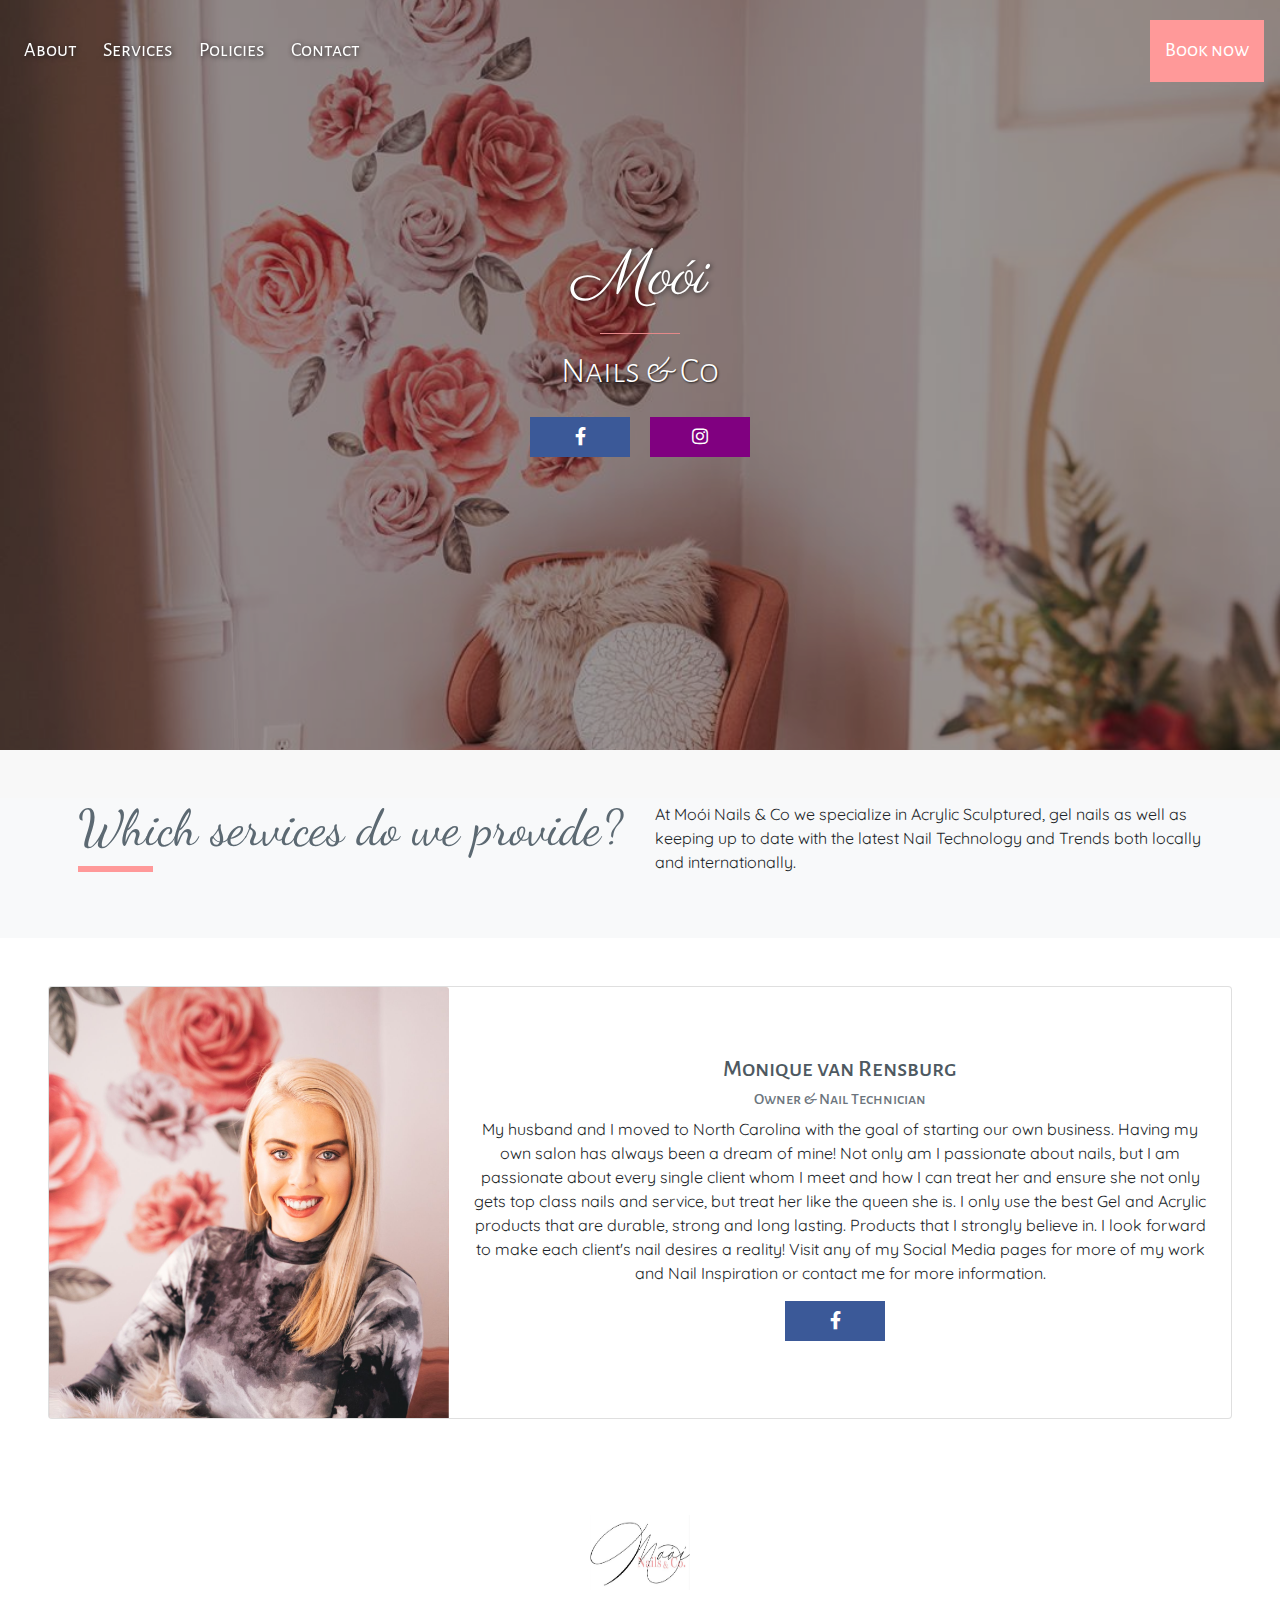
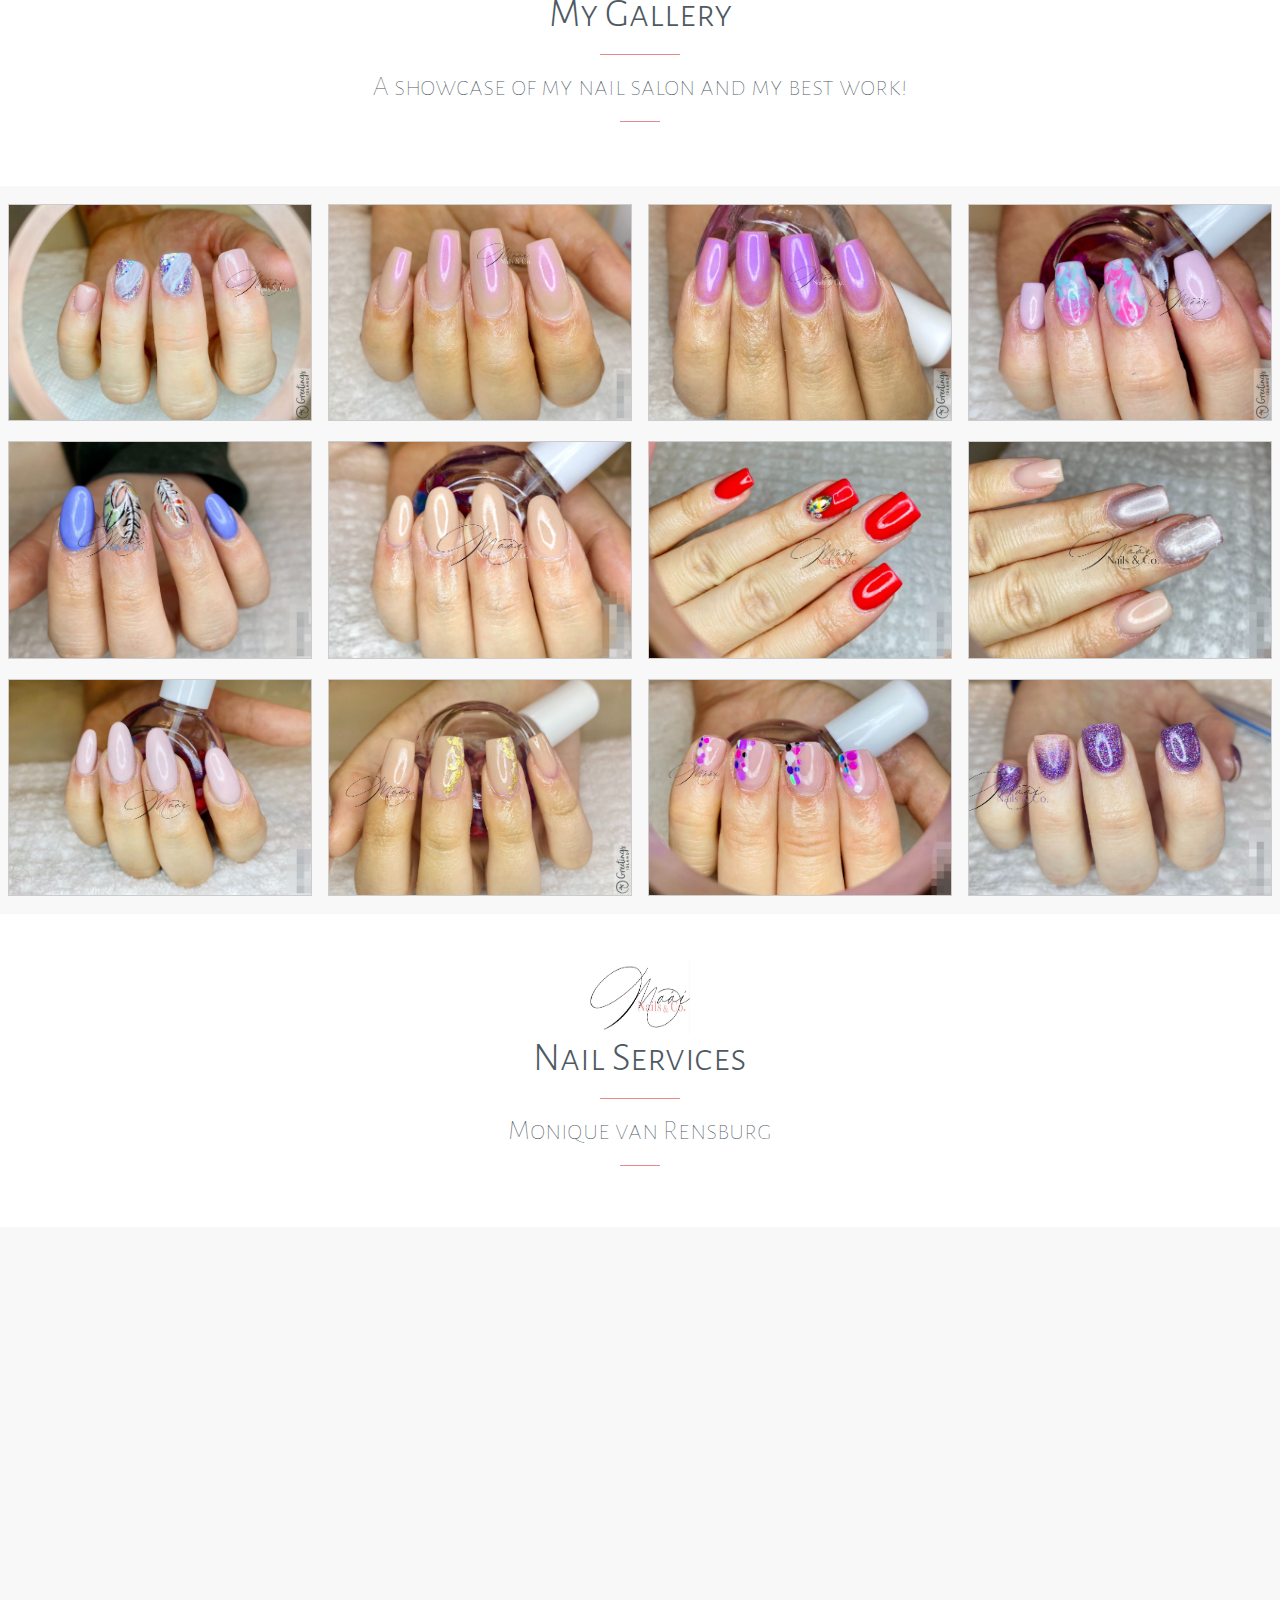
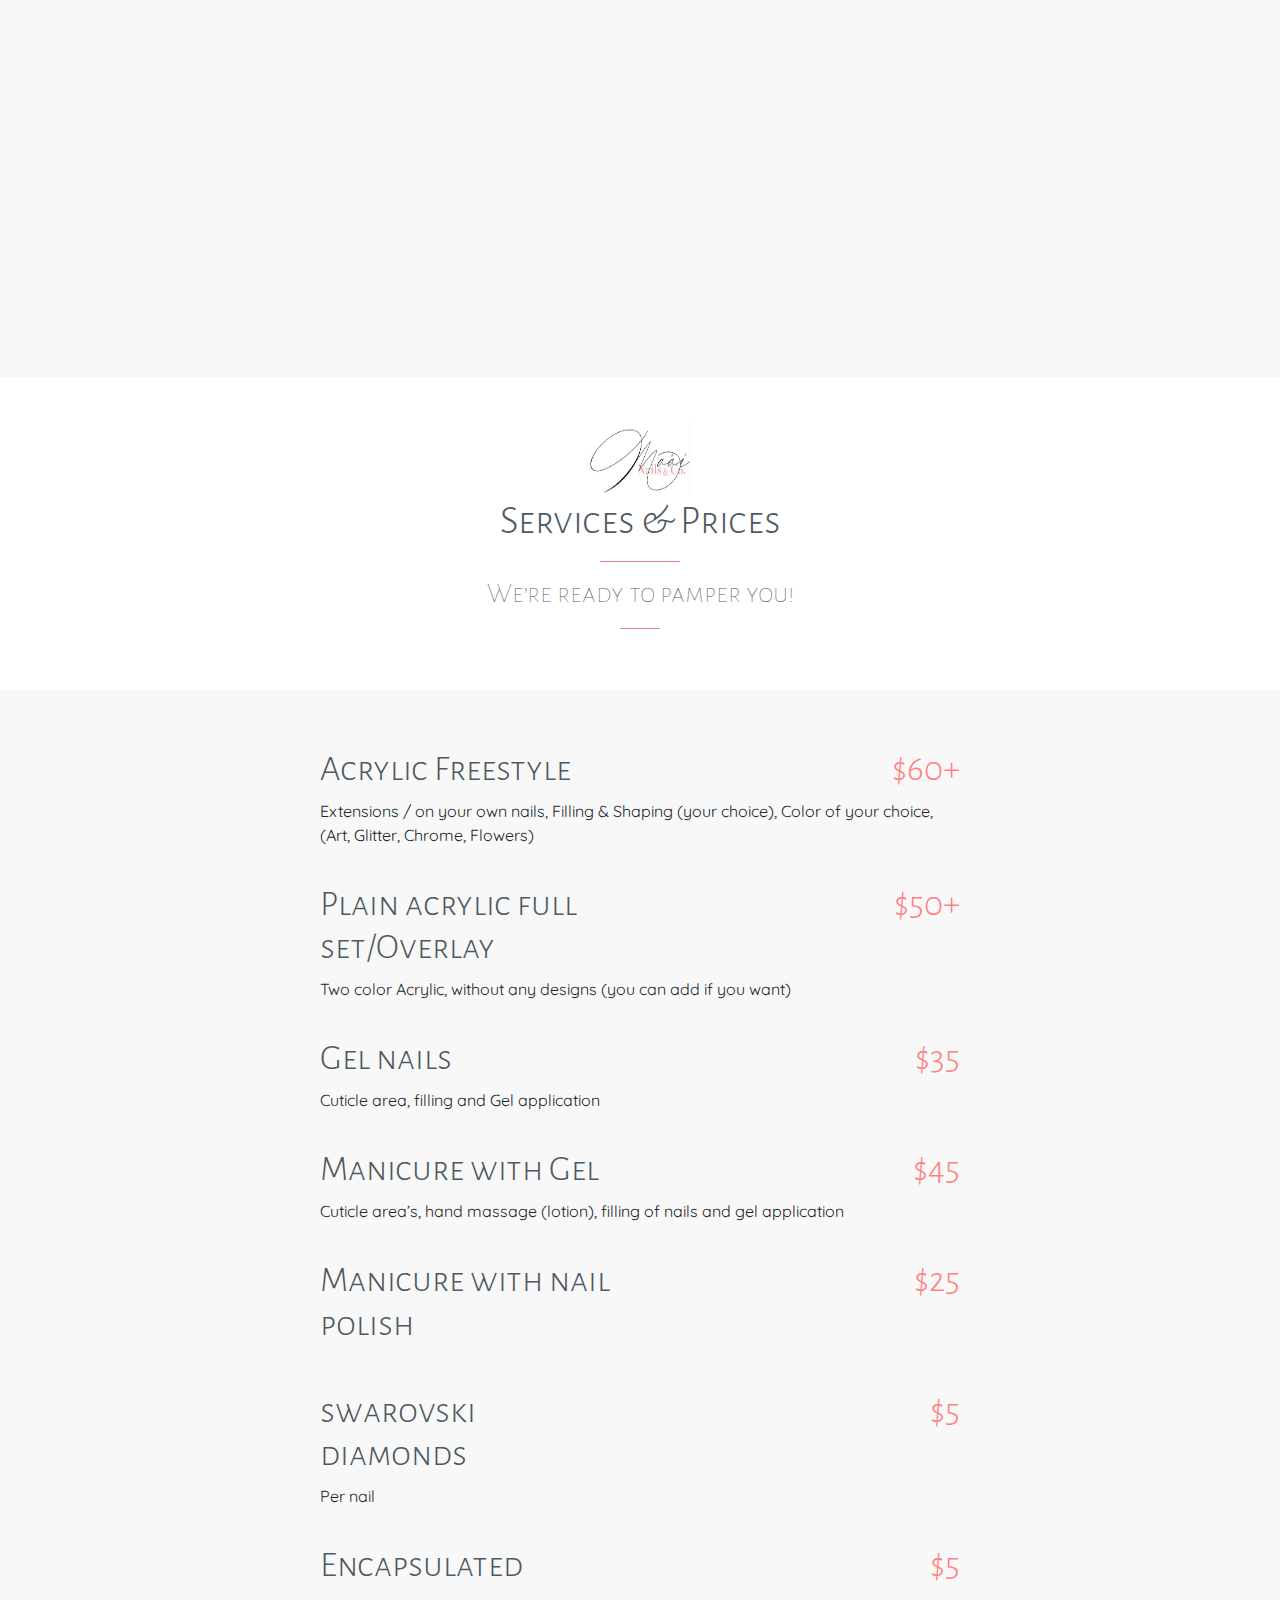
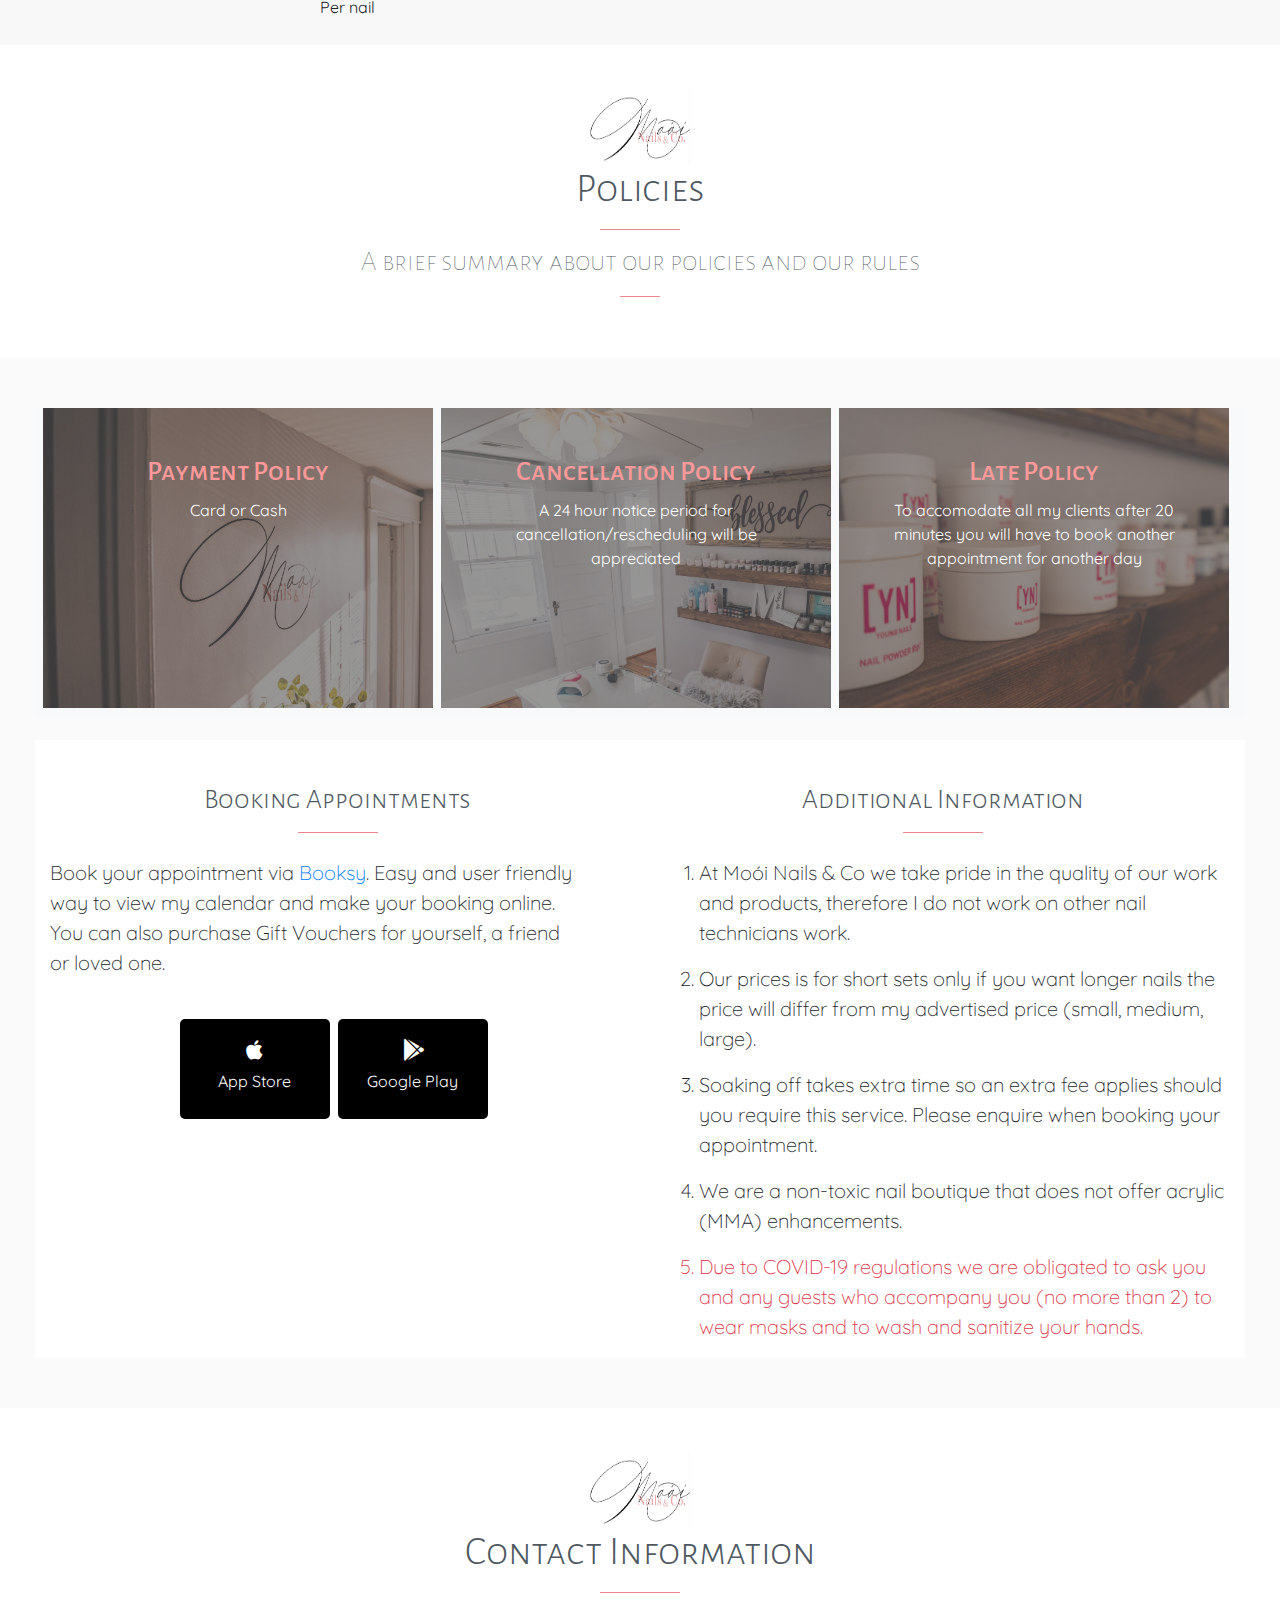
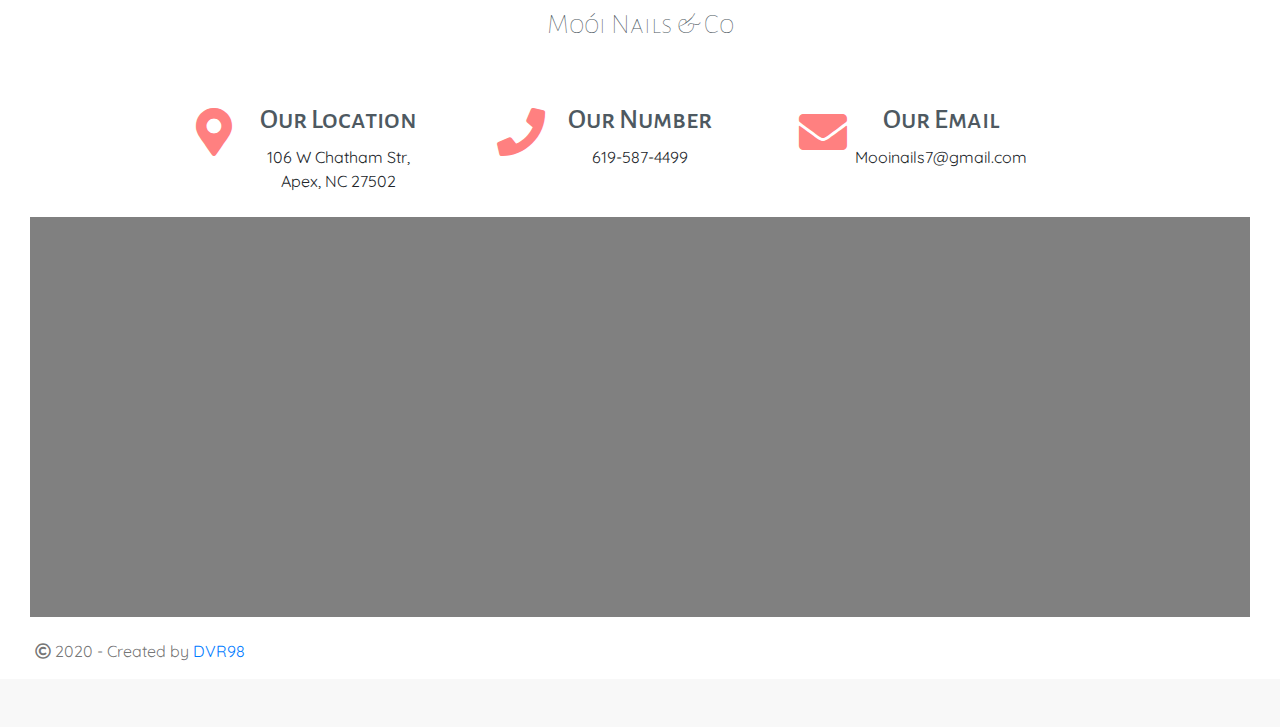
<file: index.html>
<!DOCTYPE html>

<html lang="en">
<head>
    <meta charset="UTF-8">
    <meta name="viewport" content="width=device-width, initial-scale=1.0">
    <title>Moói Nails & Co</title>

    <!-- Logo in tab -->
    <link rel="icon" href="Assets/Images/Logos/mooi_logo.jpg">

    <!-- JavaScript -->
        <!-- JS, Popper.js, and jQuery -->
        <script defer src="https://ajax.googleapis.com/ajax/libs/jquery/3.5.1/jquery.min.js"></script>
        <script defer src="https://cdn.jsdelivr.net/npm/popper.js@1.16.1/dist/umd/popper.min.js"></script>
        <script defer src="https://stackpath.bootstrapcdn.com/bootstrap/4.5.2/js/bootstrap.min.js"></script>
        <!-- shared.js -->
        <script defer src="Assets/JS/shared.js"></script>
        <script defer src="Assets/JS/index.js"></script>
        <script defer src="Assets/JS/util.js"></script>
        <script defer src="Assets/JS/breakpoints.min.js"></script>
        <script defer src="Assets/JS/jquery.scrollex.min.js"></script>

    <!-- Stylesheets -->
        <!-- Boostrap -->
        <link rel="stylesheet" href="https://stackpath.bootstrapcdn.com/bootstrap/4.5.2/css/bootstrap.min.css" integrity="sha384-JcKb8q3iqJ61gNV9KGb8thSsNjpSL0n8PARn9HuZOnIxN0hoP+VmmDGMN5t9UJ0Z" crossorigin="anonymous">
        <!-- shared.css-->
        <link rel="stylesheet" href="Assets/CSS/shared.css">
        <!-- index.css-->
        <link rel="stylesheet" href="Assets/CSS/index.css">
        <!-- nails_gallery.css-->
        <link rel="stylesheet" href="Assets/CSS/nails_gallery.css">
        <!-- Quicksand font -->
        <link href="https://fonts.googleapis.com/css?family=Quicksand:300,500" rel="stylesheet">
        <!-- Cursive fonts -->
        <link href="https://fonts.googleapis.com/css2?family=Dancing+Script:wght@400;500;600;700&display=swap" rel="stylesheet">        
        <link href="https://fonts.googleapis.com/css2?family=Parisienne&display=swap" rel="stylesheet">
        <!-- Alegreya Sans SC -->
        <link href="https://fonts.googleapis.com/css2?family=Alegreya+Sans+SC:ital,wght@0,100;0,300;0,400;0,500;0,700;1,100;1,300;1,400;1,500;1,700&display=swap" rel="stylesheet"> 
        
    <!-- Fontawesome icons -->
        <link rel="stylesheet" href="https://cdnjs.cloudflare.com/ajax/libs/font-awesome/5.14.0/css/all.min.css">
    </head>
<body>
    <!-- Nav -->
    <header id="navbar">
      <nav class="navbar navbar-expand-lg navbar-light bg-white bg-transparent" id="nav">
        
        <button class="navbar-toggler" type="button" data-toggle="collapse" data-target="#navbarSupportedContent" aria-controls="navbarSupportedContent" aria-expanded="false" aria-label="Toggle navigation">
          <span class="navbar-toggler-icon"></span>
        </button>

        <!-- Book button 1 -->
        <ul class="nav ml-auto">
          <li class="nav-item">
            <a class="book-now book_now1" href="https://booksy.com/en-us/478702_mooi-nails-co_nail-salon_27092_apex" target="_blank">Book now</a>
          </li>
        </ul>

        <!-- Nav items left -->
        <section class="collapse navbar-collapse" id="navbarSupportedContent">         
            <ul class="navbar-nav nav-leftside mr-auto">
              <li class="nav-item">
                <a class="nav-link" href="#about">About</a>
              </li>  
              <li class="nav-item">
                <a class="nav-link" href="#services">Services</a>
              </li>   
                <li class="nav-item">
                  <a class="nav-link" href="#policies">Policies</a>
                </li>  
                <li class="nav-item">
                    <a class="nav-link" href="#contact">Contact</a>
                </li>       
            </ul>

            <!-- Nav items right -->
            <ul class="navbar-nav ml-auto social-links d-flex flex-row justify-content-center">
              <li class="nav-item">
                <a class="book-now book_now2" href="https://booksy.com/en-us/478702_mooi-nails-co_nail-salon_27092_apex" target="_blank">Book now</a>
              </li>
            </ul>
        </section>
      </nav>
    </header>

    <!-- Introduction -->
    <section id="intro" class="introduction parallax" style="background-image: url('Assets/Images/Nuwe_fotos/1.jpg');">
        <article>
            <div id="introduction" class="text-center">
              <h1>Moói</h1>
              <hr class="hr1"/>
              <h3>Nails & Co</h3>
              <section class="appointments-social-links mt-4">
                <a href="https://www.facebook.com/mooinailsco" target="_blank">
                  <i class="fab fa-facebook-f"></i>
                </a>
                <a href="https://www.instagram.com/mooinailsco/" target="_blank">
                  <i class="fab fa-instagram"></i>
                </a>
              </section>   
              </div>           
        </article>
    </section>

    <!-- About -->
    <section id="about" class="about container-fluid bg-light" style="width:100%">

      <!-- About > Introduction -->
      <section class="about-introduction row m-5">
        <section class="col mb-1">
          <h1>Which services do we provide?</h1>
          <div></div>
        </section>
        <section class="col mt-1">
          <p>At Moói Nails & Co we specialize in Acrylic Sculptured, gel nails as well as keeping up to date with the latest Nail Technology and Trends both locally and internationally. </p>
        </section>
      </section>

      <!-- About > Owner -->
      <section id="about_container" class="row" style="background-color: white;">
        <section class="card text-center m-5">
          <section class="card-info">
            <section class="card-pfp text-center">
              <img class="card-img-top" src="Assets/Images/Nuwe_fotos/36.jpg" alt="Monique van Rensburg">      
            </section>
            <section class="card-desc d-flex flex-column justify-content-center align-self-center">
              <div class="card-body">
                <h4 class="card-title">Monique van Rensburg</h4>
                <h6 class="card-subtitle mb-2 text-muted">Owner & Nail Technician</h6>
                <div class="card-text">
                  <p>
                    My husband and I moved to North Carolina with the goal of starting our own business. Having my own salon has always been a dream of mine! Not only am I passionate about nails, but I am passionate about every single client whom I meet and how I can treat her and ensure she not only gets top class nails and service, but treat her like the queen she is.
                    I only use the best Gel and Acrylic products that are durable, strong and long lasting. Products that I strongly believe in. I look forward to make each client's nail desires a reality! 
                    Visit any of my Social Media pages for more of my work and Nail Inspiration or contact me for more information.
                  </p>             
                </div>
                <section class="appointments-social-links m-2">
                  <a href="https://www.facebook.com/monique.vantonder.77" target="_blank">
                    <i class="fab fa-facebook-f"></i>
                  </a>
                </section> 
              </div>
            </section>               
          </section>        
        </section>
      </section>
    </section>
    
      <!-- Gallery -->
     <article id="gallery" class="pt-5 pb-5 header" style="background-color: white;">
      <img src="Assets/Images/Logos/mooi_logo_2.jpg" height="75" width="100"/>
      <h1>My Gallery</h1>
      <hr class="hr1"/>
      <h3>A showcase of my nail salon and my best work!</h3>
      <hr class="hr3"/>
    </article>

  <section class="col pt-2 pb-2">
    <article class="row justify-content-center">
      <div class="responsive">
        <div class="gallery">
          <a target="_blank" href="Assets/Images/FeaturedDesigns/Freestyle10.jpeg">
            <img src="Assets/Images/FeaturedDesigns/Freestyle10.jpeg" alt="Moói Nails & Co" width="600" height="400">
          </a>
        </div>
      </div> 
      <div class="responsive">
        <div class="gallery">
          <a target="_blank" href="Assets/Images/FeaturedDesigns/Freestyle9.jpeg">
            <img src="Assets/Images/FeaturedDesigns/Freestyle9.jpeg" alt="Moói Nails & Co" width="600" height="400">
          </a>
        </div>
      </div> 
      <div class="responsive">
        <div class="gallery">
          <a target="_blank" href="Assets/Images/FeaturedDesigns/Freestyle8.jpeg">
            <img src="Assets/Images/FeaturedDesigns/Freestyle8.jpeg" alt="Moói Nails & Co" width="600" height="400">
          </a>
        </div>
      </div> 
      <div class="responsive">
        <div class="gallery">
          <a target="_blank" href="Assets/Images/FeaturedDesigns/Freestyle7.jpeg">
            <img src="Assets/Images/FeaturedDesigns/Freestyle7.jpeg" alt="Moói Nails & Co" width="600" height="400">
          </a>
        </div>
      </div>
      <div class="responsive">
        <div class="gallery">
          <a target="_blank" href="Assets/Images/FeaturedDesigns/Freestyle6.jpeg">
            <img src="Assets/Images/FeaturedDesigns/Freestyle6.jpeg" alt="Moói Nails & Co" width="600" height="400">
          </a>
        </div>
      </div>
      <div class="responsive">
        <div class="gallery">
          <a target="_blank" href="Assets/Images/FeaturedDesigns/Freestyle5.jpeg">
            <img src="Assets/Images/FeaturedDesigns/Freestyle5.jpeg" alt="Moói Nails & Co" width="600" height="400">
          </a>
        </div>
      </div>
      <div class="responsive">
        <div class="gallery">
          <a target="_blank" href="Assets/Images/FeaturedDesigns/freestyle4.jpeg">
            <img src="Assets/Images/FeaturedDesigns/freestyle4.jpeg" alt="Moói Nails & Co" width="600" height="400">
          </a>
        </div>
      </div>
      <div class="responsive">
        <div class="gallery">
          <a target="_blank" href="Assets/Images/FeaturedDesigns/freestyle3.jpeg">
            <img src="Assets/Images/FeaturedDesigns/freestyle3.jpeg" alt="Moói Nails & Co" width="600" height="400">
          </a>
        </div>
      </div>
      <div class="responsive">
        <div class="gallery">
          <a target="_blank" href="Assets/Images/FeaturedDesigns/Freestyle2.jpeg">
            <img src="Assets/Images/FeaturedDesigns/Freestyle2.jpeg" alt="Moói Nails & Co" width="600" height="400">
          </a>
        </div>
      </div>
      <div class="responsive">
        <div class="gallery">
          <a target="_blank" href="Assets/Images/FeaturedDesigns/Freestyle11.jpeg">
            <img src="Assets/Images/FeaturedDesigns/Freestyle11.jpeg" alt="Moói Nails & Co" width="600" height="400">
          </a>
        </div>
      </div>
      <div class="responsive">
        <div class="gallery">
          <a target="_blank" href="Assets/Images/FeaturedDesigns/Freestyle12.jpeg">
            <img src="Assets/Images/FeaturedDesigns/Freestyle12.jpeg" alt="Moói Nails & Co" width="600" height="400">
          </a>
        </div>
      </div>
      <div class="responsive">
        <div class="gallery">
          <a target="_blank" href="Assets/Images/FeaturedDesigns/Freestyle14.jpeg">
            <img src="Assets/Images/FeaturedDesigns/Freestyle14.jpeg" alt="Moói Nails & Co" width="600" height="400">
          </a>
        </div>
      </div>
      
      <div class="clearfix"></div>
    </article>
  </section>

    </section>
    

    <!-- Services -->
    <section id="services" class="header">
      <img src="Assets/Images/Logos/mooi_logo_2.jpg" height="75" width="100"/>
      <h1>Nail Services</h1>
      <hr class="hr1"/>
      <h3>Monique van Rensburg</h3>
      <hr class="hr3"/>
    </section>

    <section class="services-background-images parallax nail-service-background">
    </section>

    <section class="services pb-5 pt-0">
      <section id="services" class="header mb-5">
        <img src="Assets/Images/Logos/mooi_logo_2.jpg" height="75" width="100"/>
        <h1>Services & Prices</h1>
        <hr class="hr1"/>
        <h3>We’re ready to pamper you! </h3>
        <hr class="hr3"/>
      </section>
      <section>
        <article class="services-container">
          <section class="row">
            <article class="col"><h2>Acrylic Freestyle</h2></article>
            <article class="col"><h2 class="text-right price">$60+</h2></article>
          </section>           
          <p>Extensions / on your own nails, Filling & Shaping (your choice), Color of your choice, (Art, Glitter, Chrome, Flowers) </p>          
        </article>
        <article class="services-container">
          <section class="row">
            <article class="col"><h2>Plain acrylic full set/Overlay</h2></article>
            <article class="col"><h2 class="text-right price">$50+</h2></article>
          </section>
          <p>Two color Acrylic, without any designs (you can add if you want)</p>
        </article>
        <article class="services-container">
          <section class="row">
            <article class="col"><h2>Gel nails</h2></article>
            <article class="col"><h2 class="text-right price">$35</h2></article>
          </section>
          <p>Cuticle area, filling and Gel application</p>
        </article>
        <article class="services-container">
          <section class="row">
            <article class="col"><h2>Manicure with Gel</h2></article>
            <article class="col"><h2 class="text-right price">$45</h2></article>
          </section>
          <p>Cuticle area’s, hand massage (lotion), filling of nails and gel application</p>
        </article>
        <article class="services-container">
          <section class="row">
            <article class="col"><h2>Manicure with nail polish</h2></article>
            <article class="col"><h2 class="text-right price">$25</h2></article>
          </section>
          <p></p>
        </article>
        <article class="services-container">
          <section class="row">
            <article class="col"><h2>swarovski diamonds </h2></article>
            <article class="col"><h2 class="text-right price">$5</h2></article>
          </section>
          <p>Per nail</p>
        </article>
        <article class="services-container">
          <section class="row">
            <article class="col"><h2>Encapsulated</h2></article>
            <article class="col"><h2 class="text-right price">$5</h2></article>
          </section>
          <p>Per nail</p>
        </article>
      </section>

      <!-- Policies -->
    <section id="policies" class="header">
      <img src="Assets/Images/Logos/mooi_logo_2.jpg" height="75" width="100"/>
      <h1>Policies</h1>
      <hr class="hr1"/>
      <h3>A brief summary about our policies and our rules</h3>
      <hr class="hr3"/>
    </section>

    <section class="policies">     
      <section class="policies-items row bg-light mb-4">
        <article class="mb-2 mr-2" style="background-image: url(Assets/Images/Nuwe_fotos/12.jpg);">
          <article class="align-middle">
            <section class="p-5"> 
             <h3>Payment Policy </h3>
             <p>Card or Cash </p>
            </section>
          </article>
        </article>
        <article class="mb-2 mr-2" style="background-image: url(Assets/Images/Nuwe_fotos/14.jpg);">
         <article class="align-middle">
            <section class="p-5">
             <h3>Cancellation Policy</h3>
             <p>A 24 hour notice period for cancellation/rescheduling will be appreciated</p>
            </section>
          </article>
        </article>
        <article class="mb-2 mr-2" style="background-image: url(Assets/Images/Nuwe_fotos/17.jpg);">
          <article class="align-middle">
            <section class="p-5">
              <h3>Late Policy</h3>
              <p>To accomodate all my clients after 20 minutes you will have to book another appointment for another day</p>
             </section>
           </article>
         </article>
      </section>

      <section class="row bg-white mt-4">
      <!-- Booking Appointments -->
        <section class="col">
          <section class="sub-header">
            <h3 class="pt-4 pb-4 text-center font-weight-light">
              Booking Appointments
            </h3>
            <hr class="hr1" />       
          </section>         
          <div class="appointments-container">
            <div class="mr-5">
              <p class="lead">Book your appointment via <a href="https://booksy.com/en-us/" target="_blank"> Booksy</a>. Easy and user friendly way to view my calendar and make your booking online. You can also purchase Gift Vouchers for yourself, a friend or loved one.</p>
            </div>
            <div class="row justify-content-center">
              <a class="col download-button mr-2 text-center align-middle" href="https://apps.apple.com/us/app/booksy-book-your-appointment/id723961236" target="_blank">
                <i class="fab fa-apple"></i>
                <p class="download-button-text">App Store</p>
              </a>            
              <a class="col download-button mr-2 text-center align-middle" href="https://play.google.com/store/apps/details?id=net.booksy.customer" target="_blank">
                <i class="fab fa-google-play"></i>
                <p class="download-button-text">Google Play</p> 
              </a>
            </div>
          </div>       
        </section>     

          <!-- Additional information -->        
          <section class="col additional-info">
            <section class="sub-header">
              <h3 class="pt-4 pb-4 text-center font-weight-light">
                Additional Information
              </h3>
              <hr class="hr1" />
            </section>            
            <section class="pl-1 lead">
              <ol>
                <li>
                  <p> At Moói Nails & Co we take pride in the quality of our work and products, therefore I do not work on other nail technicians work.</p> 
                </li>
                <li>
                  <p> Our prices is for short sets only if you want longer nails the price will differ from my advertised price (small, medium, large).</p>
                </li>
                <li>
                  <p>
                    Soaking off takes extra time so an extra fee applies should you require this service. Please enquire when booking your appointment.
                  </p>
                </li>
                <li>
                  <p>
                    We are a non-toxic nail boutique that does not offer acrylic (MMA) enhancements.
                  </p>
                </li>
                <li class="text-danger">
                  <p class="text-danger">
                    Due to COVID-19 regulations we are obligated to ask you and any guests who accompany you (no more than 2) to wear masks and to wash and sanitize your hands.
                  </p>
                </li>
              </ol>          
            </section>
        </section> 
      </section>
    </section>

    <!-- Contact -->
      <section class="header">
        <img src="Assets/Images/Logos/mooi_logo_2.jpg" height="75" width="100"/>
        <h1>Contact Information</h1>
        <hr class="hr1"/>
        <h3>Moói Nails & Co</h3>
      </section>

      <!-- Footer -->
      <footer class="footer container-fluid" id="contact" style="background-color: white;">
        <section class="">
          <section class="row pb-2">
            <section class="container-fluid">
              <article class="col mb-2 contact-info">
                <section class="container-fluid d-flex justify-content-center">
                  <section class="row text-center">
                    <section class="col p-2">
                      <section class="row">
                        <article class="col-sm-2">
                          <article class="contact-icon">
                            <i class="fas fa-map-marker-alt fa-3x pt-1 pb-3"></i>
                          </article>                   
                        </article>
                        <article class="col-sm-8 text-center">
                          <h3>Our Location</h3>
                          106 W Chatham Str, Apex, NC 27502
                        </article>
                      </section>                                    
                  </section>
                  <section class="col p-2">
                      <section class="row">
                      <article class="col-sm-2">
                        <article class="contact-icon">
                          <i class="fas fa-phone fa-3x pt-1 pb-3"></i>
                        </article>                   
                      </article>
                      <article class="col-sm-8 text-center">
                        <h3>Our Number</h3>
                        619-587-4499
                      </article>
                      </section>                                  
                  </section>
                  <section class="col p-2">
                      <section class="row">
                      <article class="col-sm-2">
                        <article class="contact-icon">
                          <i class="fas fa-envelope fa-3x pt-1 pb-3"></i>
                        </article>                   
                      </article>
                      <article class="col-sm-8 text-center">
                        <h3>Our Email</h3>
                        Mooinails7@gmail.com
                      </article> 
                    </section>                                     
                </section>                
              </section>
                </section>
            </article>
          </section>             
          </section>
        </section>
        <section class="col pb-3">
          <iframe class="map" src="https://www.google.com/maps/embed?pb=!1m18!1m12!1m3!1d3238.7948949763077!2d-78.8544413847398!3d35.7312624801827!2m3!1f0!2f0!3f0!3m2!1i1024!2i768!4f13.1!3m3!1m2!1s0x89ac92baf828d385%3A0x5854f04acd57a30b!2s106%20W%20Chatham%20St%2C%20Apex%2C%20NC%2027502!5e0!3m2!1sen!2sus!4v1603476920346!5m2!1sen!2sus" frameborder="0" style="border:0;" allowfullscreen="" aria-hidden="false" tabindex="0">Location is not supported for this device</iframe>
        </section>
        <section class="credits pb-3">
          <article>
            <i class="far fa-copyright pr-1"></i>2020 - Created by <a href="https://github.com/DVR98" target="_blank">DVR98</a>
          </article>
        </section>      
      </footer> 
  </body>
</html>
</file>
<file: Assets/CSS/shared.css>
* {
  font-family: 'Quicksand', sans-serif;
  word-break: normal;
  word-wrap: break-word;
  transition: 0.3s;
}

html {
  scroll-behavior: smooth;
}

body{
  background-color: rgb(248, 248, 248);
}

h1, h2, h3, h4, h5, h6 {
  font-family: 'Alegreya Sans SC', sans-serif;
  color: #4e5961;
}

/* Book now buttons */
.book-now {
  color: white !important;
  background-color: #ff9999;
  text-shadow: none !important;
  padding: 15px 15px 15px 15px;
  transition: 0.5s;
}

@media screen and (min-width: 992px){
  .book-now:hover {
    opacity: 0.9;
  }
}

.book_now1 {
  display: none;
}

.book_now2 {
  display: block;
}

@media screen and (max-width: 992px){
  .book_now1 {
    display: block;
  }

  .book_now2 {
    display: none;
  }
}

/* custom hr classes */

hr {
  background-color: #ff9999;
}

.hr1 {
  width: 80px;
}

.hr2 {
  width: 60px;
}

.hr3 {
  width: 40px;
}

.navbar-collapse {
  transition: 0.3s;
}

.navbar-toggler {
  border: none;
  transition: 0.2s;
}

.parallax {
  /* Full height */
  /* height: 100%;  */

  /* Create the parallax scrolling effect */
  height: 750px;
  background-attachment: fixed;
  background-position: right center;
  background-repeat: no-repeat;
  background-size: cover;
}

@media screen and (min-width: 300px) {
  .parallax {
      background-attachment: scroll;
  }
}

@media screen and (min-width: 750px) {
  .parallax {
      background-attachment: fixed;
  }
}

/* navbar dropdown animation */
@media (min-width: 992px) {
    .animate {
      animation-duration: 0.3s;
      -webkit-animation-duration: 0.3s;
      animation-fill-mode: both;
      -webkit-animation-fill-mode: both;
    }
  }
  
  @keyframes slideIn {
    0% {
      transform: translateY(-1rem);
      opacity: 0;
    }
    100% {
      transform:translateY(-0rem);
      opacity: 1;
    }
    0% {
      transform: translateY(-1rem);
      opacity: 0;
    }
  }
  
  @-webkit-keyframes slideIn {
    0% {
      -webkit-transform: transform;
      -webkit-opacity: 0;
    }
    100% {
      -webkit-transform: translateY(0);
      -webkit-opacity: 1;
    }
    0% {
      -webkit-transform: translateY(-1rem);
      -webkit-opacity: 0;
    }
  }
  
  .slideIn {
    -webkit-animation-name: slideIn;
    animation-name: slideIn;
  }

/* navbar */
#navbar {
  position: fixed;
  top: 0;
  z-index: 99;
  display: block;
  width: 100%;
  transition: top 0.4s;
}

.navbar ul {
  list-style: none;
}

#nav {
  transition-duration: 0.3s;
}

.text-white {
  color: white;
  text-shadow: 1px 1px 5px #202020;
}

#nav li a {
  font-family: 'Alegreya Sans SC', sans-serif;
  font-weight: 400;
  font-size: 20px;
  border-bottom: 2px solid transparent;
  transition: 0.2s;
  color: #4e5961;
}

.navbar-brand img {
  height: 75px;
  width: auto;
}

/* Hover effects only apply to devices with bigger screens like laptops, pc's */
@media screen and (min-width: 992px){
  .navbar-nav a, a:hover {
    color: #000;
    text-decoration: none;
  }

  .navbar-nav li {
  display: inline-block;
  position: relative;
  padding-bottom: 3px;
  margin-right: 10px;
  }
  .navbar-nav li:last-child {
    margin-right: 0;
  }

  .navbar-nav li:after {
    content: '';
    display: block;
    margin: auto;
    height: 3px;
    width: 0px;
    background: transparent;
    transition: width .5s ease, background-color .5s ease;
  }

  .nav-leftside li:hover:after {
    width: 100%;
    background: #ff9999;
  }
}

#brand img {
  cursor: pointer;
}

@media screen and (max-width: 992px){
  #nav {
    background-color: white !important;
  }

  #nav li {
    text-align: center;
  }

  .nav-leftside li a:hover {
    color: #ff9999;
  }
}

/* Service background images */
@media screen and (min-width: 200px) {
  .nail-service-background {
    background-image: url("../Images/Nuwe_fotos/20.jpg")
  }

  .massage-service-background {
    background-image: url("../Images/Nuwe_fotos/28.jpg");
  }
}

@media screen and (min-width: 800px) {
  .nail-service-background {
    background-image: url("../Images/Nuwe_fotos/8.jpg");
  }

  .massage-service-background {
    background-image: url("../Images/Nuwe_fotos/27.jpg");
  }
}
</file>
<file: Assets/CSS/index.css>
/* Headers */
.header {
  padding: 45px;
  background-color: white;
  text-align: center;
}

.sub-header {
  padding: 20px;
  background-color: white;
  text-align: center;
}

.sub-header h1,h2,h3,h4,h5,h6 {
  color: #4e5961;
}

.sub-header hr {
  margin-top: -17.5px !important;
  margin-bottom: 5px !important;
}

.header h1, .sub-header h1 {
  font-weight: 300;
}

.header h3, .sub-header h3 {
  font-weight: 100;
}

/* Section */ 
.section-footer {
  height: 250px;
  width: 100%;
  background-color: white;
}

.section-header {
  padding-bottom: 50px;
  padding-top: 50px;
  width: 100%;
  background-color: white;
}

/* Social links */
.appointments-social-links .fa-facebook-f {
  border-radius: 0%;
  width: 100px;
  margin-right: 10px;
}

.appointments-social-links .fa-instagram {
  border-radius: 0%;
  width: 100px;
  margin-left: 10px;
}

.fab {
  padding: 10px;
  font-size: 18px;
  width: 40px;
  height: 40px;
  text-align: center;
  text-decoration: none;
}

.fab:hover {
  opacity: 0.7;
}

/* Facebook */
.fa-facebook-f {
  background: #3B5998;
  color: white;
  border-radius: 50px;
}

/* Instagram */
.fa-instagram {
  background: purple;
  color: white;
  border-radius: 50px;
}

.nav-social-link {
  line-height: 63px;
}

/* Download buttons */

.download-button {
  margin-top: 25px;
  background-color: black;
  padding: 10px 10px 10px 10px;
  color: white;
  height: auto;
  width: auto;
  max-width: 150px;
  max-height: 100px;
  border-radius: 5px;
}

.download-button:hover {
  color: rgb(200, 200, 200);
  text-decoration: none;
}

.download-button p {
  position: relative;
  /* top: 8px; */
}

.download-button i {
  position: relative;
  font-size: 22px;
  /* top: 3px; */
}

/* @media screen and (min-width: 300px) {
  .download-button:first-child p {
    top: 18px;
  }

  .download-button:first-child i {
    position: relative;
    top: 9px;
  }

  .download-button:last-child i {
    top: 9px;
  }
}

@media screen and (min-width: 400px) {
  .download-button:first-child p {
    top: 8px;
  }

  .download-button:last-child i {
    position: relative;
    top: -2px;
  }

  .download-button:first-child i {
    position: relative;
    top: -3px;
  }
} */

/* Introduction */
.navbar {
  padding-top: 20px !important;
  padding-bottom: 20px !important;
}

.introduction {
    background-color: rgb(242, 242, 242);
    height: 750px;
    width: 100%;
    overflow: hidden;
}

.introduction article{
    height: 100%;
    width: 100%;
    padding-top: 240px;
    background-color: rgba(0, 0, 0, 0.4);
}

.introduction span {
    color: #ff9999;
    font-size: 72px;
}

#introduction {
    width: 450px;
    transition-delay: 0.5s;
    transition-duration: 1s;
    opacity: 0;
}

.introduction h1 {
    font-family: 'Parisienne', cursive;
    font-size: 64px;
    font-weight: 100;
    color: white;
    text-shadow: 1px 1px 5px #202020;
}

.introduction h3 {
    font-size: 36px;
    font-weight: 300;
    color: white;
    text-shadow: 1px 1px 2px #202020;
}

.introduction p {
    color: white;
    font-weight: 300;
    margin-left: 20px;
}

.introduction article {
  display: flex;
  justify-content: center;
}

@media screen and (max-width: 992px){
    .introduction article {
        padding-left: 5px;
        padding-right: 5px;
    }

    .navbar-nav .mr-auto {
      margin-bottom: 50px;
    }

    #introduction {
        width: 96%;
        padding-left: 5px;
        padding-right: 5px;
        margin-left: 5px;
        margin-right: 5px;
    }

    .fa-facebook-f {
      border-radius: 0%;
      width: 100px;
    }
  
    .fa-instagram {
      border-radius: 0%;
      width: 100px;
    }
}

/* About */

.about-introduction section {
  min-width: 250px;
}

.about-introduction h1 {
  color: #5c6972 !important;
  font-weight: 300;
}

.about-introduction div {
  width: 75px;
  height: 6px;
  background-color: #ff9999;
}

.about article {
  text-align: center;
  padding-top: 50px;
}

.about section h1 {
  color: #ff9999;
  font-family: 'Dancing Script', cursive;
}

.about section h1 {
  color: #ff9999;
  font-family: 'Dancing Script', cursive;
  font-size: 50px;
}

.about section h5 {
  font-size: 25px;
  font-weight: 300;
}

#about_image img {
  position: relative; 
  height: 360px; 
  width: 360px; 
  background-color: grey;
}

#about_description {
  padding: 20px 20px 20px 20px;
}

.about-social-link .fab {
  padding: 20px;
  font-size: 32px;
  width: 75px;
  height: 75px;
  text-align: center;
  text-decoration: none;
  position: absolute;
  margin-left: 20%;
  margin-top: -20%;
}


@media screen and (min-width: 300px)
  {
    #about_image img {
      position: relative;
      height: 100%;
      width: 100%;
    }

    #about_description section:first-child {
      text-align: center;
    }

    #about_description {
      background-color: white;
    }

    .about-social-link .fab {
      width: 100px;
      margin-left: 18%;
      margin-top: -20%;
    }   

    .our-team-first {
      display: block;
    }

    .our-team-last {
      display: none;
    }
  }

@media screen and (min-width: 360px)
  {
    #about_image img {
      position: relative;
      height: 100%;
      width: 100%;
    }

    #about_description section:first-child {
      text-align: center;
    }

    #about_description {
      background-color: white;
    }

    .about-social-link .fab {
      margin-left: 18%;
      margin-top: -20%;
    }  
  }

  @media screen and (min-width: 370px)
  {
    .about-social-link .fab {
      margin-left: 19%;
      margin-top: -20%;
    }  
  }

  @media screen and (min-width: 410px)
  {
    .about-social-link .fab {
      margin-left: 22.3%;
      margin-top: -18%; 
    }  
  }

  @media screen and (min-width: 480px)
  {
    #about_image img {
      position: relative;
      height: 100%;
      width: 100%;
    }

    #about_description section:first-child {
      text-align: center;
    }

    #about_description {
      background-color: white;
    }
  }

  @media screen and (min-width: 650px){
    .our-team-first {
      display: none;
    }

    .our-team-last {
      display: block;
    }
  }

  @media screen and (min-width: 748px)
  {
    #about_description section:first-child {
      text-align: left;
    }

    #about_description {
      background-color: rgba(255, 255, 255, 0) !important;
      margin-top: 50px;
    }

    #about_background {
      margin-top: 20px;
    }

    #about_image img {
      height: 280px !important; 
      width: 400px !important; 
      clip-path: circle(140px at center);
    }

    .about-social-link .fab {
      margin-left: -100px;
      margin-top: -20%;
    }  
  }

  @media screen and (min-width: 1023px)
  {
    .card-info {
      display: flex;
      flex-direction: row;
    }

    .card-pfp {
      min-width: 400px;
    }

    #about_image img {
      height: 320px !important; 
      width: 450px !important; 
      clip-path: circle(150px at center);
    }

    .about-social-link .fab {
      width: 75px;
    }

    #about_background {
      margin-top: 20px;
    }

    #about_description {
      background-color: rgba(255, 255, 255, 0) !important;
      margin-top: 50px;
    }

    .about-social-link .fab {
      margin-left: 20%;
      margin-top: -20%;
    }
  }

  @media screen and (min-width: 1280px)
  {
    #about_image img {
      height: 400px !important; 
      width: 540px !important; 
      clip-path: circle(200px at center);
    }

    #about_background {
      margin-top: 20px;
    }

    #about_description {
      background-color: rgba(255, 255, 255, 0) !important;
      margin-top: 50px;
    }
  }

  @media screen and (min-width: 1440px)
  {
    .about-social-link .fab {
      margin-left: 15%;
      margin-top: -16%;
    }
  }

/* Gallery */
.nails-gallery {
  min-height: 450px;
  min-width: 290px;
  padding: 0 !important;
  background-image: url("../Images/FeaturedDesigns/Freestyle1.jpeg");
  background-position: left center;
  background-repeat: no-repeat;
  background-size: cover;
  cursor: pointer;
}

.nails-gallery > article 
{
  opacity: 0;
}

.nails-gallery:hover > article
{
  opacity: 1;
}

/* Policies */

  .policies {
    padding: 50px;
    background-color: rgb(250, 250, 250);
  }

  .policies .header h3{
    color: #4e5961;
  }

  .policies-items h3 {
    color: #ff9999;
  }

  .policies h2 i {
    color: #ff9999;
  }

  .policies-items{
    justify-content: center;
  }

  .policies-items article {
    text-align: center;
    width: 400px;
    height: 300px;
    background-size: cover;
  }

  .policies-items article section{
    background-color: rgba(82, 82, 82, 0.6);
    width: 100%;
    height: 100%;
    padding-top: 30px;
  }

  .policies-items article section p{
    color: white;
  }

  /* Appointments */
  .appointments-social-links {
    display: flex;
    flex-direction: row;
    justify-content: center;
  }

  .appointments-container img {
    height: 80px;
    width: 80px;
    border: none;
  }

  @media screen and (min-width: 360px)
  {
    .policies-items article {
      width: 300px;
      height: 300px;
    }

    .policies-items h2 {
      font-size: 24px;
    }
  }

  @media screen and (min-width: 440px)
  {
    .policies-items article {
      width: 320px;
      height: 300px;
    }

    .policies-items h2 {
      font-size: 28px;
    }
  }

  @media screen and (min-width: 748px)
  {
    .policies-items article {
      width: 350px;
      height: 300px;
    }

    .policies-items h2 {
      font-size: 32px;
    }
  }

  @media screen and (min-width: 1280px)
  {
    .policies-items article {
      width: 390px;
      height: 300px;
    }

    .policies-items h2 {
      font-size: 36px;
    }
  }

  @media screen and (min-width: 1440px)
  {
    .policies-items article {
      width: 420px;
      height: 350px;
    }

    .policies-items h2 {
      font-size: 40px;
    }
  }

  /* Nail Services */
  .services {
    padding: 75px 0px 0px 0px;
    width: 100%;
    word-break: break-all;
    word-wrap: break-word;
  }

  @media screen and (min-width: 260px) {
    .services-background-images {
      height: 550px;
    }
  }
  @media screen and (min-width: 720px) {
    .services-background-images {
      height: 650px;
    }
  }

  @media screen and (min-width: 998px) {
    .services-background-images {
      height: 750px;
    }
  }

  .services-background-images article {
    width: 50%;
  }

  .services-background-images img {
    position: relative;
    width: 100%;
    max-height: 500px;
  }

  .services-container {
    padding-top: 10px;
    padding-bottom: 10px;
  }

  .services-container h2 {
    font-family: 'Alegreya Sans SC', sans-serif;
    font-weight: 300;
    font-size: 36px;
  }

  .price {
    color: #ff8080;
  }

  @media screen and (min-width: 360px)
  {
    .services-container {
      padding-left: 5%;
      padding-right: 5%;
    }
  }

  @media screen and (min-width: 440px)
  {
    .services-container {
      padding-left: 5%;
      padding-right: 5%;
    }
  }

  @media screen and (min-width: 748px)
  {
    .services-container {
      padding-left: 15%;
      padding-right: 15%;
    }
  }

  @media screen and (min-width: 1280px)
  {
    .services-container {
      padding-left: 25%;
      padding-right: 25%;
    }
  }

  @media screen and (min-width: 1440px)
  {
    .services-container {
      padding-left: 30%;
      padding-right: 30%;
    }
  }

/* Footer */

.footer {
  width: 100%;
}

.footer h2 {
  font-weight: 300;
}

.contact-info {
  min-width: 340px;
}

.contact-info section article {
  text-align: left;
}

@media screen and (min-width: 300px){
  .contact-info section article {
    text-align: center;
  }
}

@media screen and (min-width: 748px){

  .contact-info section article {
    text-align: left;
  }
}

.contact-icon {
  color: #ff8080;
}

.contact-info .col {
  min-width: 280px;
}

/* Location */

.map {   
  height: 400px;
  width: 100%;
  min-width: 300px;
  background-color: grey;
}

/* Credits */

.credits {
  padding: 0px 20px 0px 20px;
  color: rgba(82, 82, 82, 0.8);
}
</file>
<file: Assets/CSS/nails_gallery.css>
/* Gallery */

div.gallery {
  border: 1px solid #ccc;
}

div.gallery:hover {
  border: 1px solid #777;
}

div.gallery img {
  width: 100%;
  height: auto;
}

* {
  box-sizing: border-box;
}

.responsive {
  padding: 0 8px;
  float: left;
  width: 24.99999%;
  margin: 10px 0;
}

@media only screen and (max-width: 700px) {
  .responsive {
    width: 49.99999%;
  }
}

@media only screen and (max-width: 500px) {
  .responsive {
    width: 100%;
  }
}

@media only screen and (max-width: 426px) {
  .responsive {
    width: 180px;
  }
}


.clearfix:after {
  content: "";
  display: table;
  clear: both;
}
</file>
